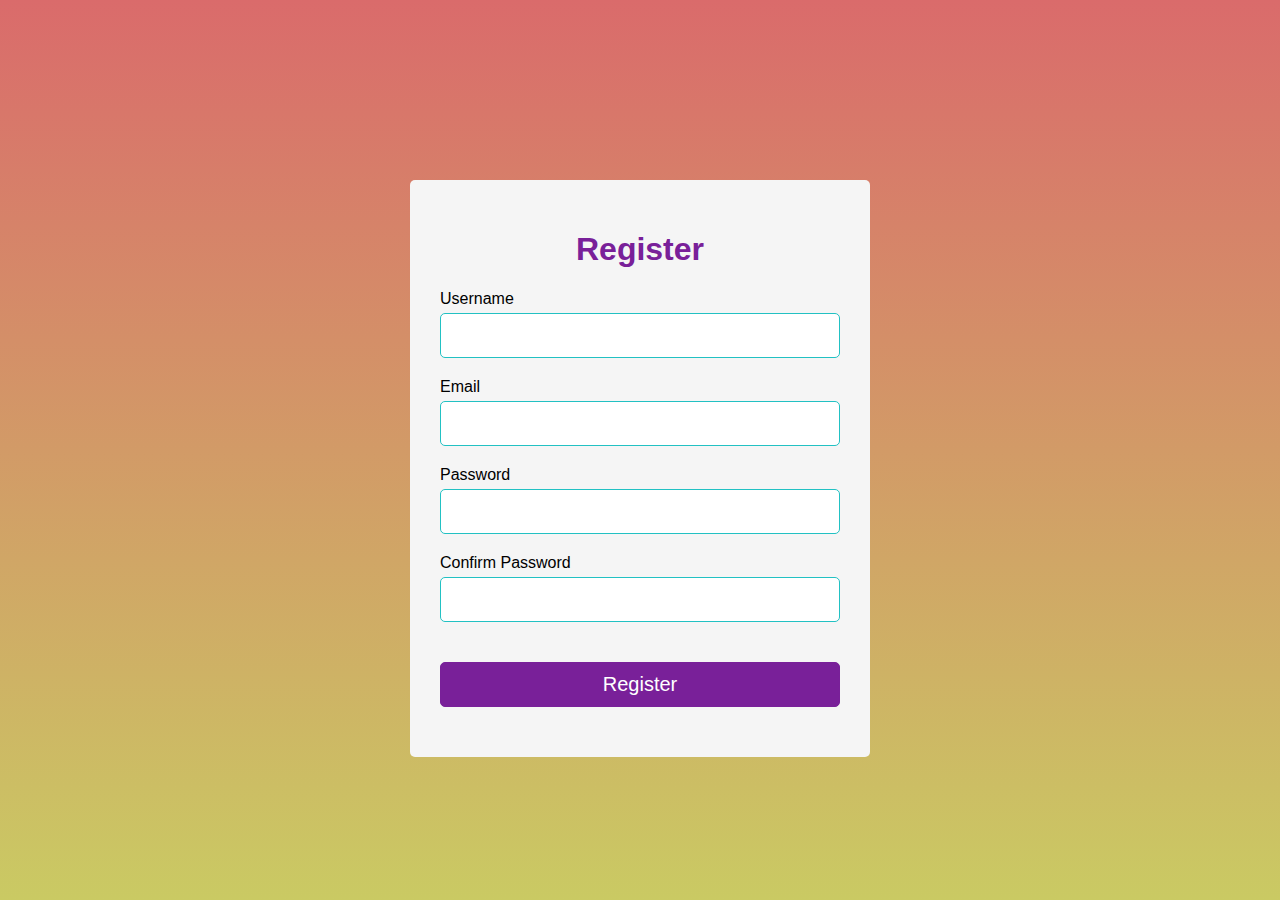
<file: Fromvalidation.html>
<!DOCTYPE html>
<html lang="en">
<head>
    <meta charset="UTF-8">
    <meta http-equiv="X-UA-Compatible" content="IE=edge">
    <meta name="viewport" content="width=device-width, initial-scale=1.0">
    <link rel="stylesheet" href="Fromvalidation.css">
    <script src="Formvalidation.js" defer></script>
    <title>Register</title>
</head>
<body>
    <div class="container">
        <form action="greeting.html" id="form" method="post">
            <h1>Register</h1>
            <div class="input-group ">
                <label for="username">Username</label>
                <input type="text" id="username" name="username">
                <span class="error"></span>
            </div>
            <div class="input-group ">
                <label for="email">Email</label>
                <input type="text" id="email" name="email" >
                <span class="error"></span>
            </div>
            <div class="input-group">
                <label for="password">Password</label>
                <input type="password" id="password" name="password">
                <span class="error"></span>
            </div>
            <div class="input-group">
                <label for="cpassword">Confirm Password</label>
                <input type="password" id="cpassword" name="cpassword">
                <span class="error"></span>
            </div>
            <button type="submit">Register</button>
        </form>
    </div>

</body>
</html>
</file>
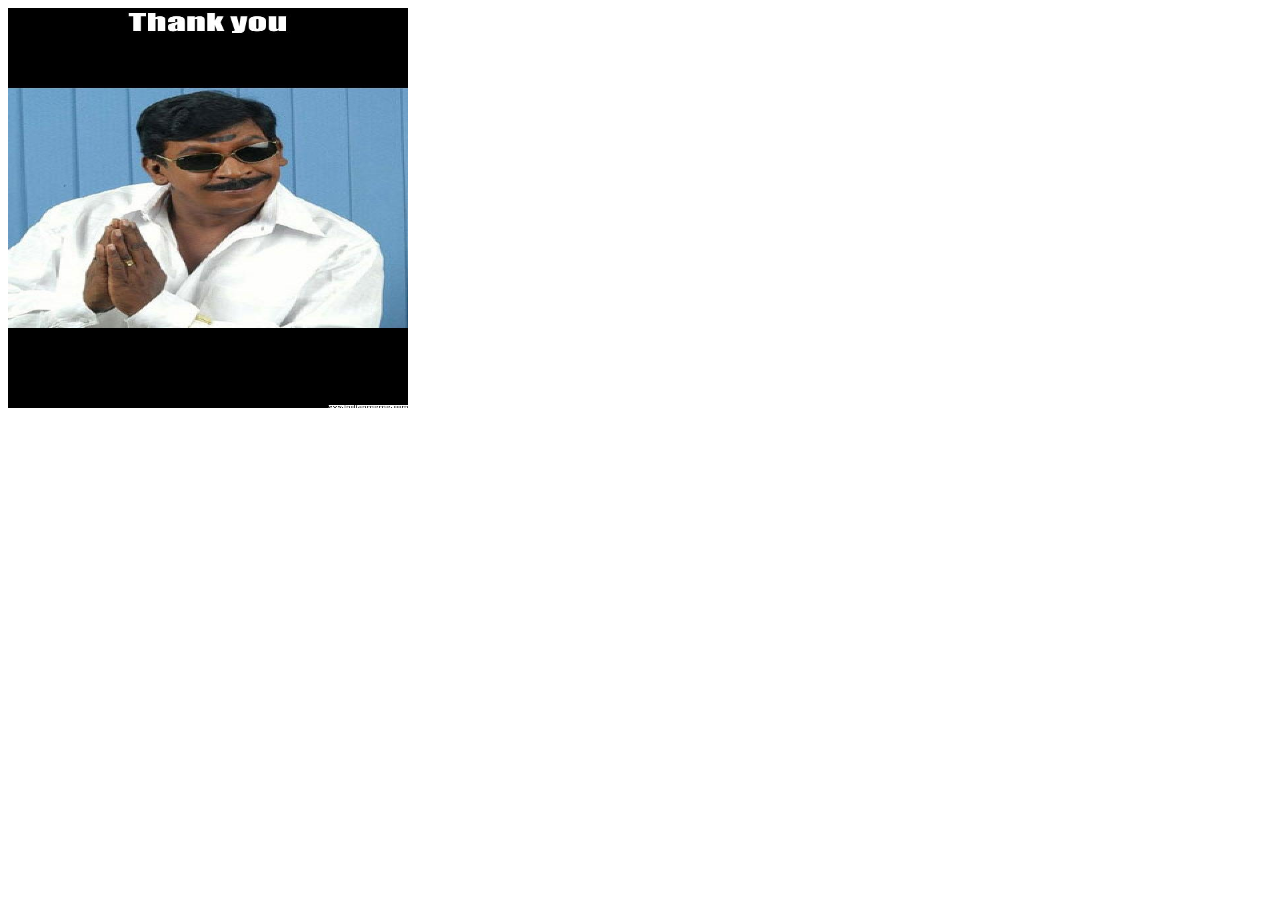
<file: greeting.html>
<!DOCTYPE html>
<html lang="en">
<head>
    <meta charset="UTF-8">
    <meta name="viewport" content="width=device-width, initial-scale=1.0">
    <title>Document</title>
</head>
<body>
<img src="zi.jpg" alt="" style="align-items: center;" height="400px" width="400px">    
</body>
</html>
</file>
<file: Fromvalidation.css>
body{
    /* background: rgb(34,193,195);
    background: linear-gradient(0deg, rgb(82, 195, 34) 0%, rgb(151, 153, 32) 86%);
    */
    margin:0;
    font-family: 'Poppins', sans-serif; 
    background: linear-gradient(rgb(218, 107, 107),rgb(202, 202, 99));
    background-attachment: fixed;

}


#form{
    width:400px;
    margin:20vh auto 0 auto;
    background-color: whitesmoke;
    border-radius: 5px;
    padding:30px;
}

h1{
    text-align: center;
    color:#792099;
}

#form button{
    background-color: #792099;
    color:white;
    border: 1px solid #792099;
    border-radius: 5px;
    padding:10px;
    margin:20px 0px;
    cursor:pointer;
    font-size:20px;
    width:100%;
}

.input-group{
    display:flex;
    flex-direction: column;
    margin-bottom: 15px;
}

.input-group input{
    border-radius: 5px;
    font-size:20px;
    margin-top:5px;
    padding:10px;
    border:1px solid rgb(34,193,195) ;
}

.input-group input:focus{
    outline:0;
}

.input-group .error{
    color:rgb(242, 18, 18);
    font-size:16px;
    margin-top: 5px;
}

.input-group.success input{
    border-width: 5px;
    border-color: #0cc477;
}

.input-group.error input{
    border-color:rgb(206, 67, 67);
}
</file>
